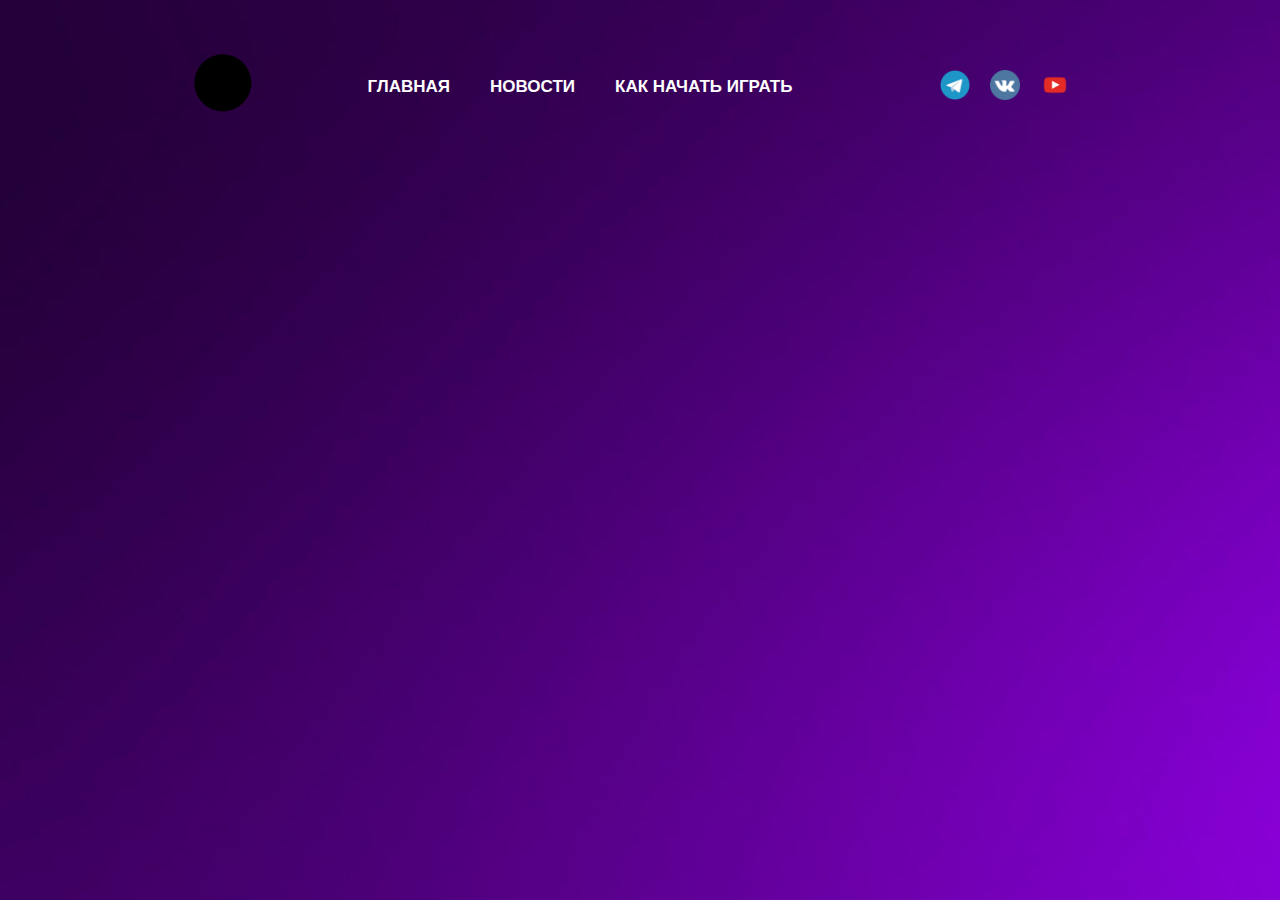
<file: menu/index.html>
<!DOCTYPE html>
<html lang="en">
<head>
    <meta charset="UTF-8">
    <meta name="viewport" content="width=device-width, initial-scale=1.0">
    <title>Document</title>
    <link rel="stylesheet" href="style.css">
</head>
<body>
    <header>
        <div class="container">
            <div class="header-menu">
                <div>
                    <a href="#">
                        <img src="img/logo.png" alt="" class="header-logo">
                    </a>
                </div>
                <ul class="header-nav">
                    <a href="#">
                        <li class="menu-item">ГЛАВНАЯ</li>
                    </a>
                    <a href="#">
                        <li class="menu-item">НОВОСТИ</li>
                    </a>
                    <a href="#">
                        <li class="menu-item">КАК НАЧАТЬ ИГРАТЬ</li>
                    </a>
                </ul>
                <ul class="header-sots">
                    <a href="#">
                        <li>
                            <img class="header-sot" src="img/tg.png" alt="">
                        </li>
                    </a>
                    <a href="#">
                        <li>
                            <img class="header-sot" src="img/vk.png" alt="">
                        </li>
                    </a>
                    <a href="#">
                        <li>
                            <img class="header-sot" src="img/yt.png" alt="">
                        </li>
                    </a>
                </ul>
            </div>
        </div>
    </header>
</body>
</html>
</file>
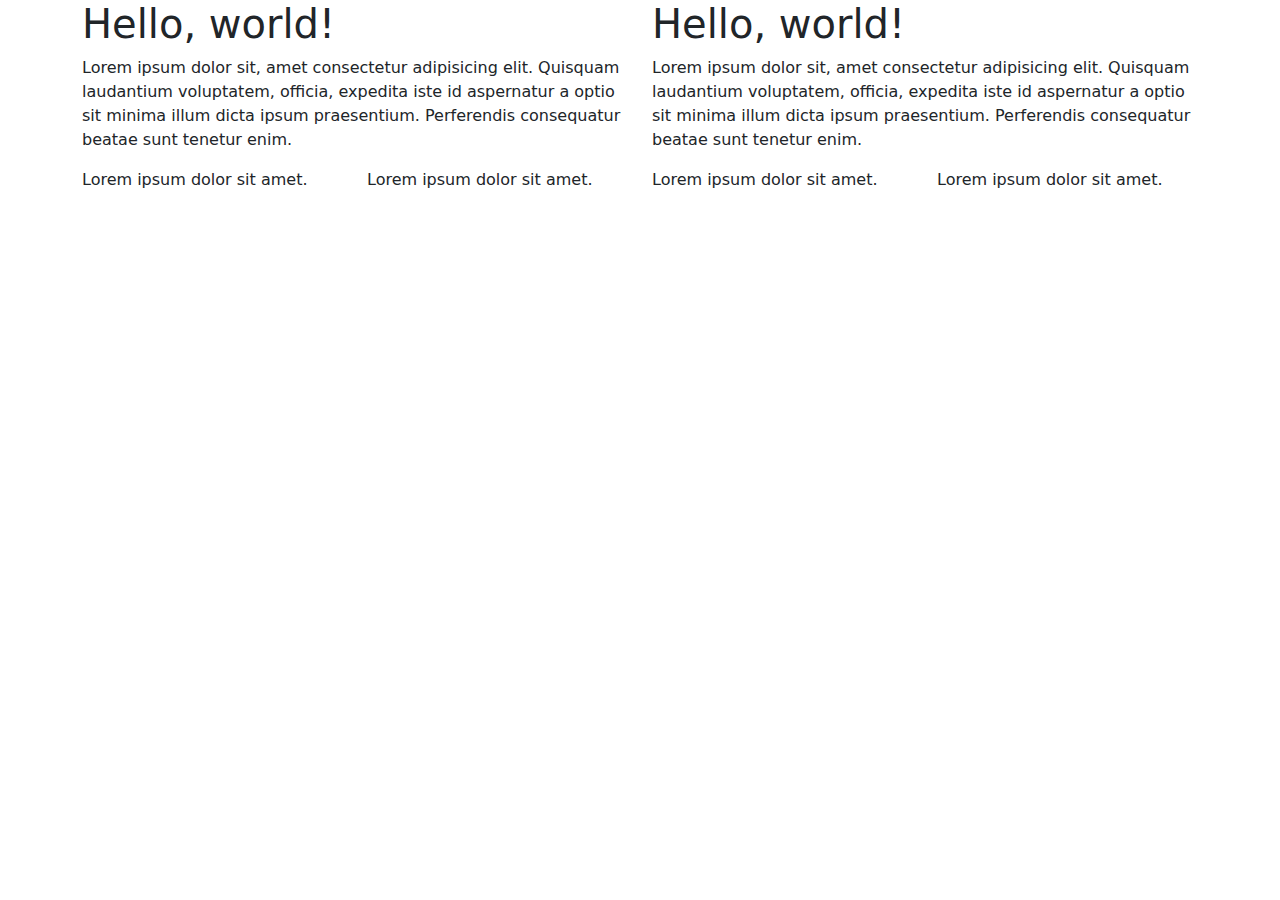
<file: setka_bootstrap/index.html>
<!doctype html>
<html lang="en">
  <head>
    <meta charset="utf-8">
    <meta name="viewport" content="width=device-width, initial-scale=1">
    <title>Bootstrap demo</title>
    <link href="https://cdn.jsdelivr.net/npm/bootstrap@5.3.3/dist/css/bootstrap.min.css" rel="stylesheet" integrity="sha384-QWTKZyjpPEjISv5WaRU9OFeRpok6YctnYmDr5pNlyT2bRjXh0JMhjY6hW+ALEwIH" crossorigin="anonymous">
  </head>
  <body>
    <div class="container">
        <div class="row">
            <div class="col-sm">
                <h1>Hello, world!</h1>
                <p>
                    Lorem ipsum dolor sit, amet consectetur adipisicing elit. Quisquam laudantium voluptatem, officia, expedita iste id aspernatur a optio sit minima illum dicta ipsum praesentium. Perferendis consequatur beatae sunt tenetur enim.
                </p>
            </div>
            <div class="col-sm">
                <h1>Hello, world!</h1>
                <p>
                    Lorem ipsum dolor sit, amet consectetur adipisicing elit. Quisquam laudantium voluptatem, officia, expedita iste id aspernatur a optio sit minima illum dicta ipsum praesentium. Perferendis consequatur beatae sunt tenetur enim.
                </p>
            </div>
        </div>
            <div class="row">
            <div class="col-sm">Lorem ipsum dolor sit amet.</div>
            <div class="col-sm">Lorem ipsum dolor sit amet.</div>
            <div class="col-sm">Lorem ipsum dolor sit amet.</div>
            <div class="col-sm">Lorem ipsum dolor sit amet.</div>
        </div>
    </div>
    <script src="https://cdn.jsdelivr.net/npm/bootstrap@5.3.3/dist/js/bootstrap.bundle.min.js" integrity="sha384-YvpcrYf0tY3lHB60NNkmXc5s9fDVZLESaAA55NDzOxhy9GkcIdslK1eN7N6jIeHz" crossorigin="anonymous"></script>
  </body>
</html>
</file>
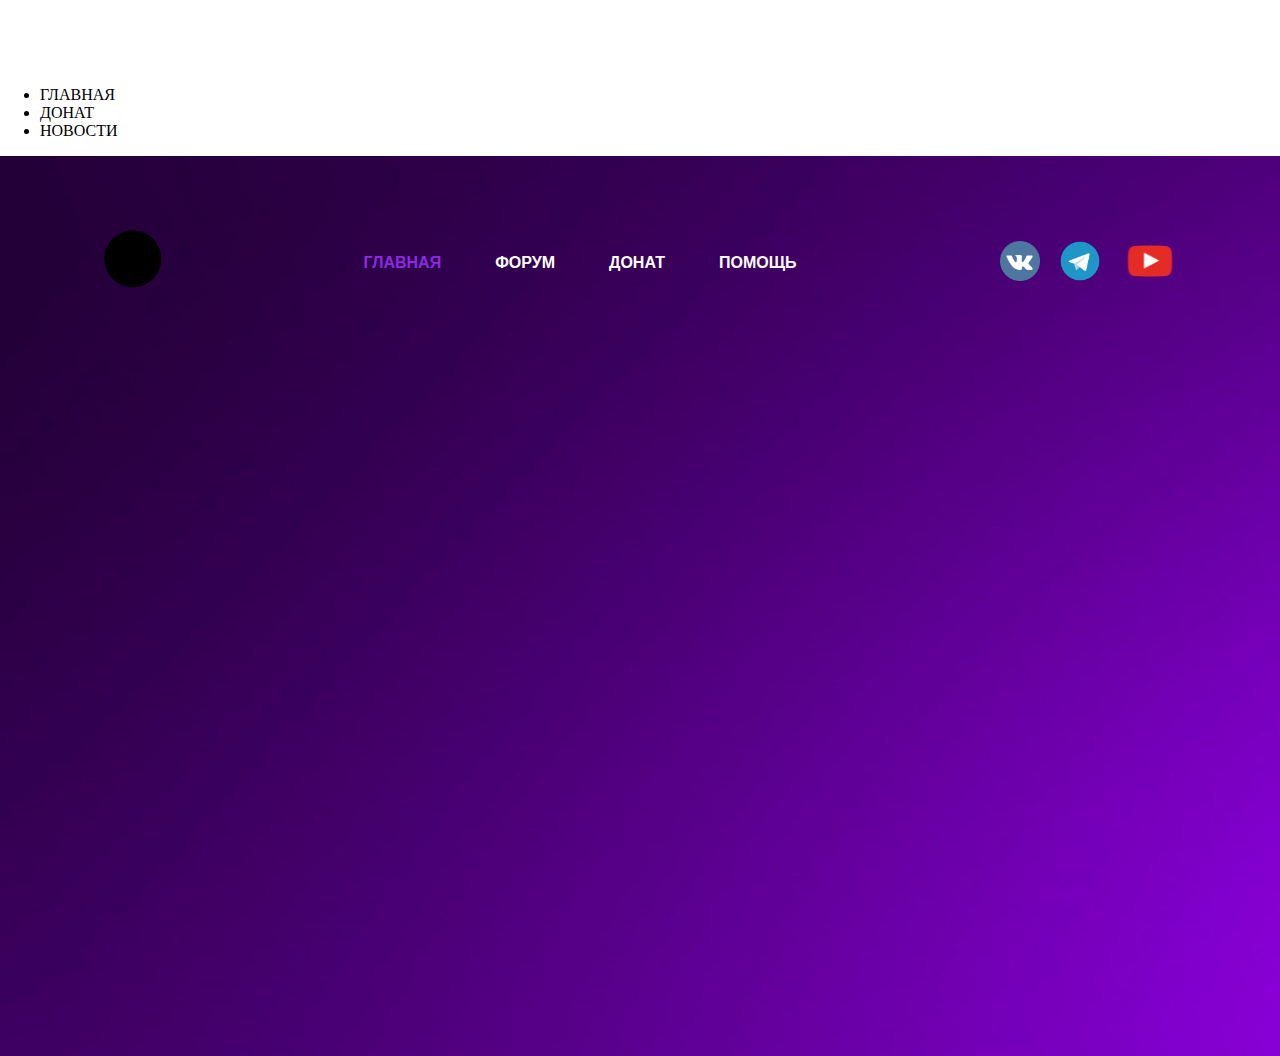
<file: websait/index.html>
<!DOCTYPE html>
<html lang="en">
<head>
    <meta charset="UTF-8">
    <meta name="viewport" content="width=device-width, initial-scale=1.0">
    <title>Document</title>
    <link rel="stylesheet" href="style.css">
</head>
<body>
    <header class="header-menu">
        <div class="header-line">
            <ul class="menu">
                <li class="menu-nav">ГЛАВНАЯ</li>
                <li class="menu-nav">ДОНАТ</li>
                <li class="menu-nav">НОВОСТИ</li>
            </ul>
        </div>
    </header>
    <div class="header">
        <div class="container">
            <div class="header-line">
                <div class="header-logo">
                    <a href="#">
                        <img class="logo" src="img/logo.png" alt="">
                    </a>
                </div>
                <div class="header-nav">
                    <a href="#" class="nav-item"><span>ГЛАВНАЯ</span></a>
                    <a href="#" class="nav-item">ФОРУМ</a>
                    <a href="#" class="nav-item">ДОНАТ</a>
                    <a href="#" class="nav-item">ПОМОЩЬ</a>
                </div>
                <div class="header-img">
                    <a href="#"><img class="vk" src="img/vk.png" alt=""></a>
                    <a href="#"><img class="tg" src="img/tg.png" alt=""></a>
                    <a href="#"><img class="yt" src="img/yt.png" alt=""></a>
                </div>
            </div>
        </div>
    </div>
</body>
</html>
</file>
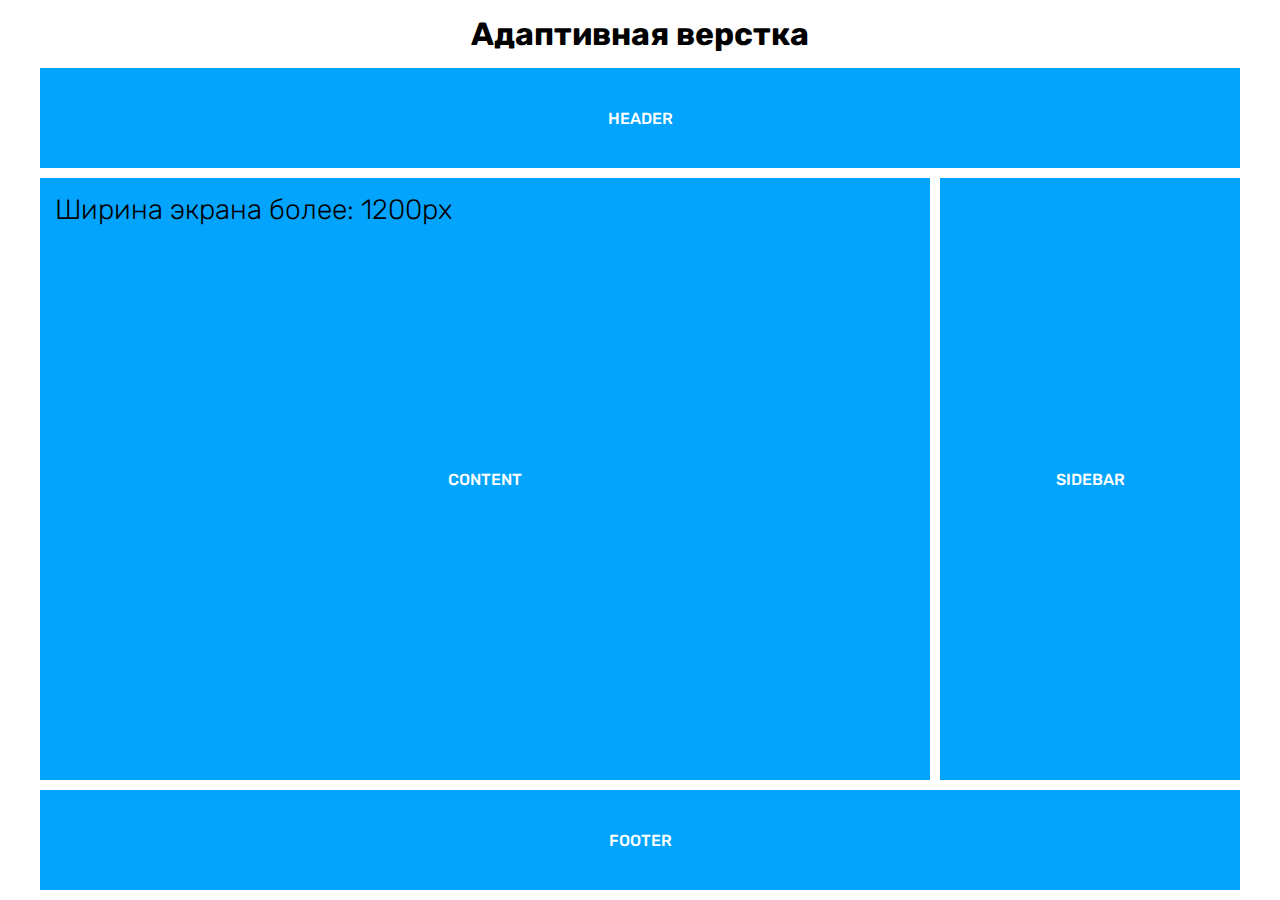
<file: Адаптивная верстка/Исходники/maket_2/index.html>
<!DOCTYPE html>
<html lang="en">
  <head>
    <meta charset="UTF-8" />
    <meta http-equiv="X-UA-Compatible" content="IE=edge" />
    <meta name="viewport" content="width=device-width, initial-scale=1.0" />
    <link rel="stylesheet" href="style.css" />
    <title>Адаптивная верстка - Каркас</title>
  </head>
  <body>
    <h1 class="title">Адаптивная верстка</h1>
    <div class="adaptive">
      <header class="header">Header</header>
      <main class="content">
        <div class="width">
          <div>Ширина экрана более: 1200px</div>
          <div>Ширина экрана менее: 1200px</div>
          <div>Ширина экрана менее: 1000px</div>
          <div>Ширина экрана менее: 768px</div>
          <div>Ширина экрана менее: 480px</div>
        </div>
        <span>Content</span>
      </main>
      <div class="sidebar">Sidebar</div>
      <footer class="footer">Footer</footer>
    </div>
  </body>
</html>
</file>
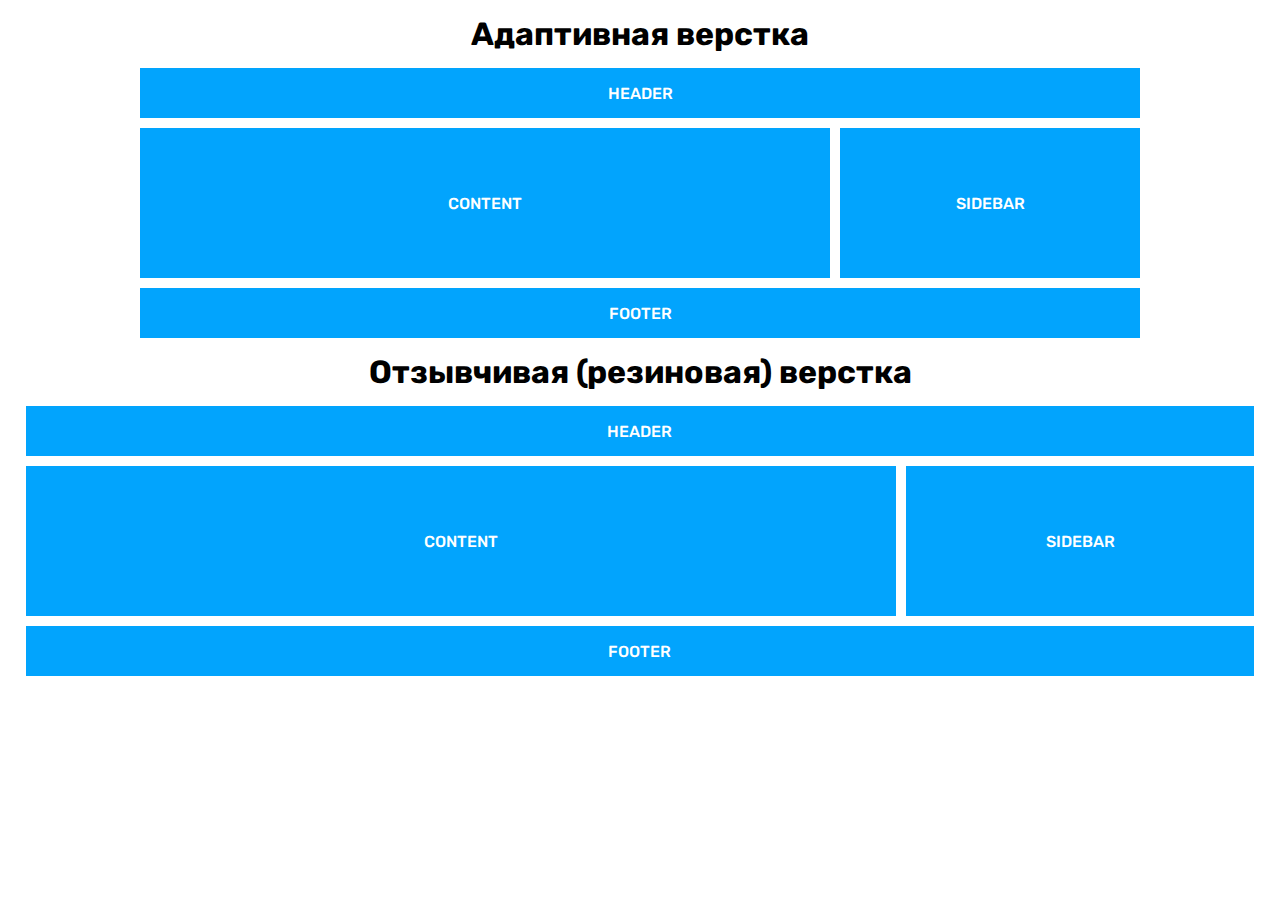
<file: Адаптивная верстка/Исходники/maket_3/index.html>
<!DOCTYPE html>
<html lang="en">
  <head>
    <meta charset="UTF-8" />
    <meta http-equiv="X-UA-Compatible" content="IE=edge" />
    <meta name="viewport" content="width=device-width, initial-scale=1.0" />
    <link rel="stylesheet" href="style.css" />
    <title>Разница: Адаптивная и Резиновая верстка</title>
  </head>
  <body>
    <h1 class="title">Адаптивная верстка</h1>
    <div class="adaptive">
      <header class="header">Header</header>
      <main class="content">Content</main>
      <div class="sidebar">Sidebar</div>
      <footer class="footer">Footer</footer>
    </div>

    <h1 class="title">Отзывчивая (резиновая) верстка</h1>
    <div class="responsive">
      <header class="header">Header</header>
      <main class="content">Content</main>
      <div class="sidebar">Sidebar</div>
      <footer class="footer">Footer</footer>
    </div>
  </body>
</html>
</file>
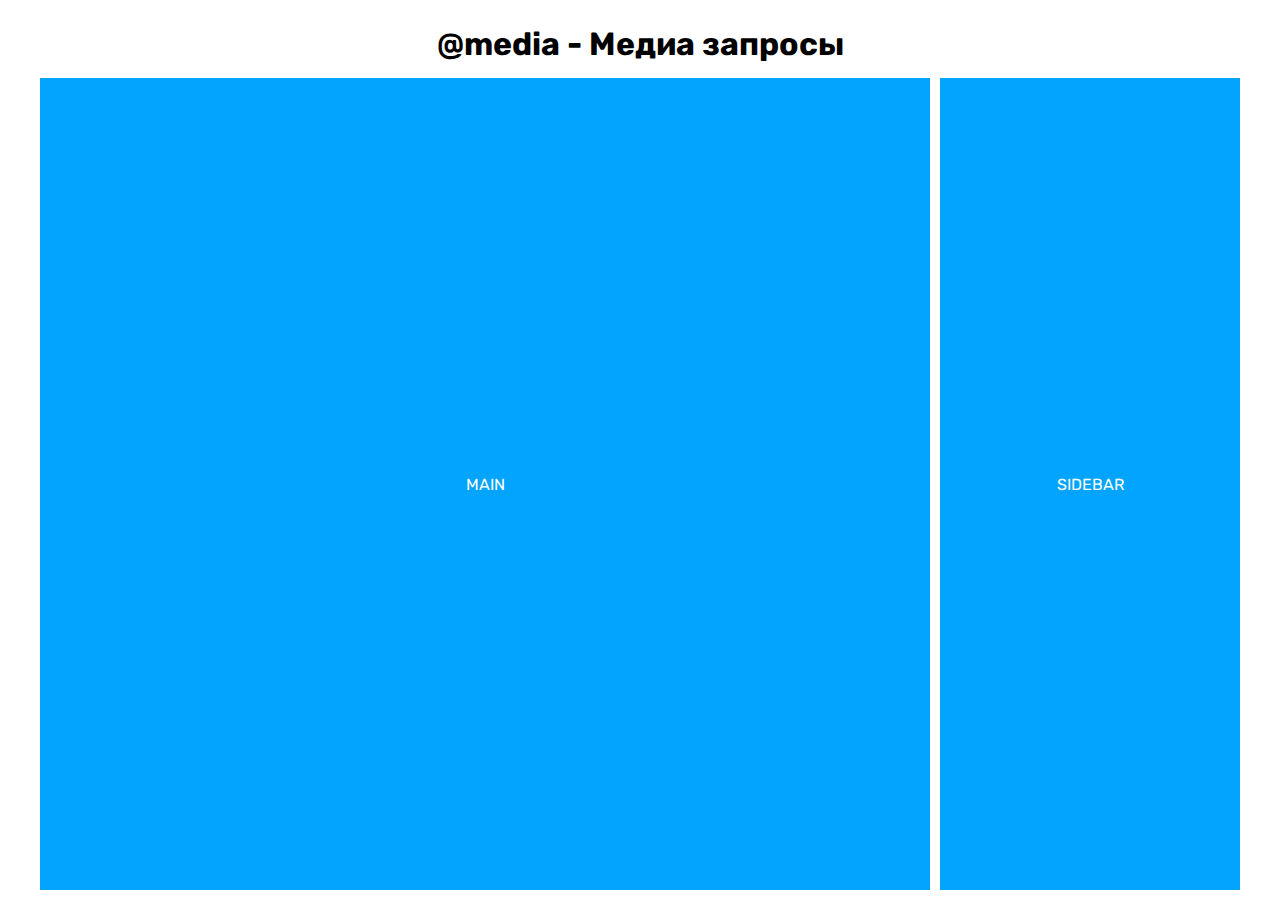
<file: Адаптивная верстка/Исходники/maket_4/index.html>
<!DOCTYPE html>
<html lang="en">
  <head>
    <meta charset="UTF-8" />
    <meta http-equiv="X-UA-Compatible" content="IE=edge" />
    <meta name="viewport" content="width=device-width, initial-scale=1.0" />
    <link rel="stylesheet" href="style.css" />
    <title>@media - Медиа запросы</title>
  </head>
  <body>
    <h1 class="title">@media - Медиа запросы</h1>
    <div class="adaptive">
      <main class="main">Main</main>
      <div class="sidebar">Sidebar</div>
    </div>
  </body>
</html>
</file>
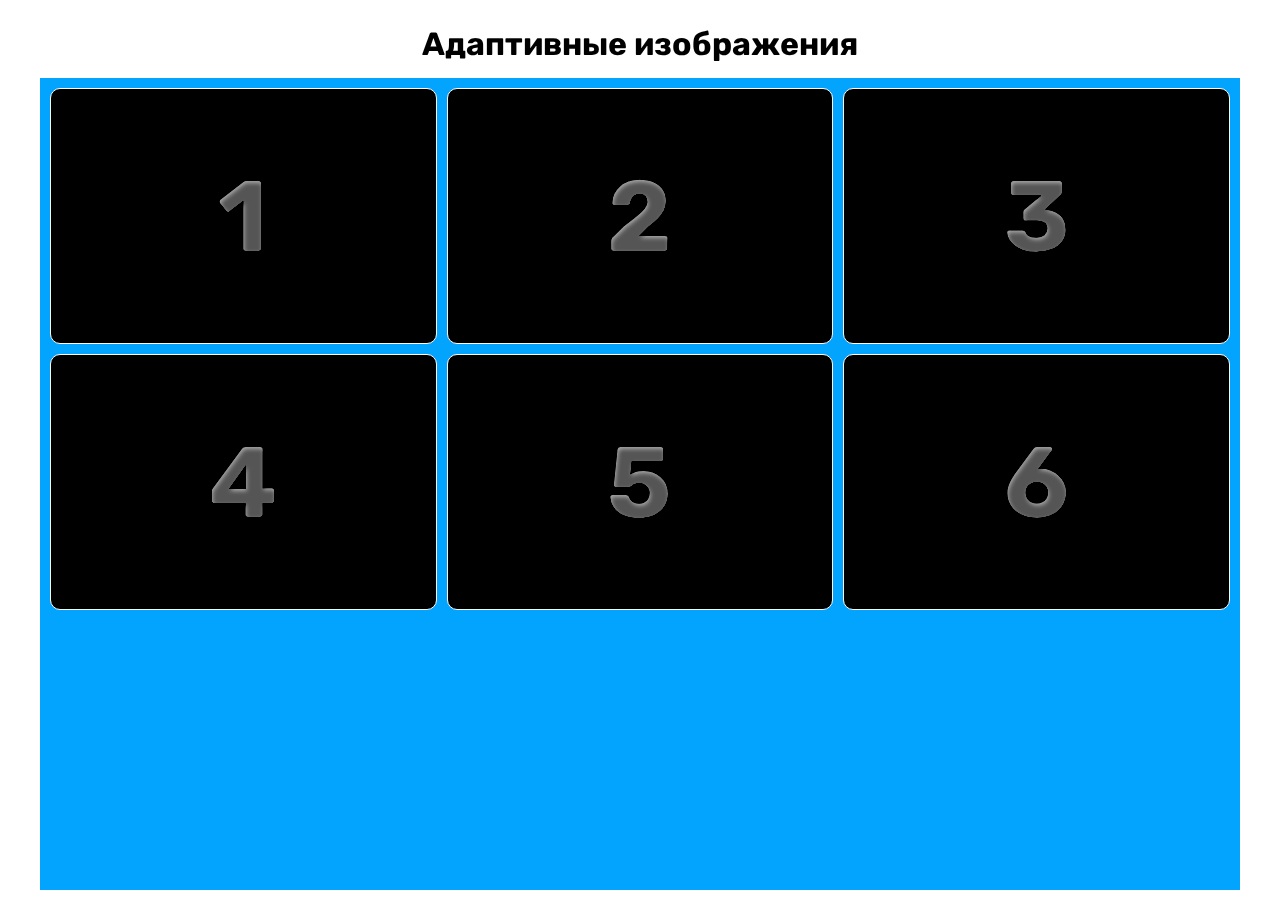
<file: Адаптивная верстка/Исходники/maket_6/index.html>
<!DOCTYPE html>
<html lang="en">
  <head>
    <meta charset="UTF-8" />
    <meta http-equiv="X-UA-Compatible" content="IE=edge" />
    <meta name="viewport" content="width=device-width, initial-scale=1.0" />
    <link rel="stylesheet" href="style.css" />
    <title>Адаптивные изображения</title>
  </head>
  <body>
    <h1 class="title">Адаптивные изображения</h1>
    <div class="adaptive">
      <div
        class="block"
        style="
          --img: url(https://media.discordapp.net/attachments/1073260324737781864/1075013208831705108/Lupaha_full_body_view_Corals_with_many_beautiful_colors_fishes__7fe1360f-fa58-4ff7-a137-e77a72ab8dfd.png);
        "
      >
        <strong>1</strong>
      </div>
      <div
        class="block"
        style="
          --img: url(https://media.discordapp.net/attachments/1073260324737781864/1075013588902760468/Lupaha_full_body_view_Corals_with_many_beautiful_colors_fishes__e5820cae-feab-4fb0-b7ce-f6d425841a9d.png);
        "
      >
        <strong>2</strong>
      </div>
      <div
        class="block"
        style="
          --img: url(https://media.discordapp.net/attachments/1073260324737781864/1075013687670210630/Lupaha_full_body_view_Corals_with_many_beautiful_colors_fishes__d15c4b11-3f70-4900-a63c-6ad85b02ca2e.png);
        "
      >
        <strong>3</strong>
      </div>
      <div
        class="block"
        style="
          --img: url(https://media.discordapp.net/attachments/1073260324737781864/1075030396766523402/Lupaha_full_body_view_Corals_with_many_beautiful_colors_fishes__f4174257-158b-4935-a242-8cb7989d7dbd.png);
        "
      >
        <strong>4</strong>
      </div>
      <div
        class="block"
        style="
          --img: url(https://media.discordapp.net/attachments/1073260324737781864/1075030408481226822/Lupaha_full_body_view_Corals_with_many_beautiful_colors_fishes__9e889670-890e-4ceb-82e3-1d6c904c9560.png);
        "
      >
        <strong>5</strong>
      </div>
      <div
        class="block"
        style="
          --img: url(https://media.discordapp.net/attachments/1073260324737781864/1075030908060577802/Lupaha_full_body_view_Corals_with_many_beautiful_colors_fishes__e15f60bc-f302-4ffd-ba0c-0c4d2c35473b.png);
        "
      >
        <strong>6</strong>
      </div>
    </div>
  </body>
</html>
</file>
<file: menu/style.css>
body {
    margin: 0px;
}
header {
    background-image: url(img/bg.jpg);
    height: 100vh;
    background-repeat: no-repeat;
    background-size: cover;
    width: auto;
}
.header-menu {
    padding-top: 50px;
    display: flex;
    align-items: center;
    justify-content: space-between;
    max-width: 900px;
    margin: 0px auto;
    
}
.header-logo {
    width: 70px;
    height: auto;
}
.header-nav {
    display: flex;
    justify-content: space-between;
    align-items: center;
}
a {
    text-decoration: none;
}
.menu-item {
    color: white;
    font-weight: 700;
    font-family: Arial, Helvetica, sans-serif;
    font-size: 17px;
    list-style-type: none;
    margin-right: 40px;
}
.header-sots {
    display: flex;
    align-items: center;
    justify-content: space-between;
    list-style-type: none;
}
.header-sot {
    width: 30px;
    margin-right: 20px;
}
</file>
<file: websait/style.css>
body {
    margin: 0px;
}
.container {
    margin: 0px 100px;
}
.header {
    background-image: url(img/bg.jpg);
    height: 100vh;
    background-repeat: no-repeat;
    background-size: cover;
}
.logo {
    width: 70px;
    height: auto;
}
.header-line {
    display: flex;
    align-items: center;
    padding-top: 70px;
    justify-content: space-between;
}
.vk {
    width: 40px;
    height: auto;
    margin-right: 20px;
}
.tg {
    width: 40px;
    height: auto;
    margin-right: 20px;
}
.yt {
    width: 60px;
    height: auto;
}
.header-img {
    display: flex;
    align-items: center;
}
.nav-item {
    color: white;
    text-decoration: none;
    font-family: Arial, Helvetica, sans-serif;
    font-size: 16px;
    margin-right: 50px;
    font-weight: 700;
    transition: color 0.3s linear;
}
.nav-item:hover {
color: blueviolet;
}
.header-nav {
    margin-left: 40px;
}
.header-nav span {
    color: blueviolet;
}
</file>
<file: Адаптивная верстка/Исходники/maket_2/style.css>
@import url('https://fonts.googleapis.com/css2?family=Rubik:wght@300;400;500;600;700;800&display=swap');

:root {
  --bg_color: #02a4fd;
  --text_color: white;
}

* {
  margin: 0;
  box-sizing: border-box;
}

body {
  display: grid;
  justify-items: center;
  font-family: 'Rubik', sans-serif;
  height: 100vh;
  grid-template-rows: auto 1fr;
  padding-bottom: 10px;
}

.title {
  margin: 15px;
}

.width {
  position: absolute;
  top: 15px;
  left: 15px;
  font-size: 28px;
  font-weight: 300;
  text-transform: initial;
  color: black;
}
.width * {
  display: none;
}
.width *:nth-child(1) {
  display: block;
}

/* Layout */
.adaptive {
  width: 100vw;
  max-width: 1200px;
  display: grid;
  grid-template-columns: 1fr 300px;
  grid-template-rows: 100px 1fr 100px;
  grid-auto-rows: 50px;
  gap: 10px;
}

.adaptive > * {
  background: var(--bg_color);
  color: var(--text_color);
  display: grid;
  align-items: center;
  justify-items: center;
  text-transform: uppercase;
  font-weight: 500;
}
.header {
  grid-column: span 2;
}
.content {
  grid-column: 1;
  position: relative;
}
.footer {
  grid-column: span 2;
}

@media (max-width: 1200px) {
  .width *:nth-child(1) {
    display: none;
  }
  .width *:nth-child(2) {
    display: block;
  }
  .adaptive {
    max-width: 1000px;
    grid-template-columns: 1fr 300px;
  }
}
@media (max-width: 1000px) {
  .width *:nth-child(2) {
    display: none;
  }
  .width *:nth-child(3) {
    display: block;
  }
  .adaptive {
    max-width: 768px;
    grid-template-columns: 1fr 250px;
  }
}
@media (max-width: 768px) {
  .width *:nth-child(3) {
    display: none;
  }
  .width *:nth-child(4) {
    display: block;
  }
  .title {
    font-size: 4.5vw;
  }
  .adaptive {
    max-width: 480px;
  }
  .sidebar {
    grid-column: span 2;
  }
  .content {
    grid-column: span 2;
  }
}
@media (max-width: 480px) {
  .width {
    font-size: 22px;
  }
  .width *:nth-child(4) {
    display: none;
  }
  .width *:nth-child(5) {
    display: block;
  }
  .title {
    font-size: 5vw;
  }
  .adaptive {
    width: 96vw;
    grid-template-columns: 1fr;
  }
  .sidebar {
    grid-column: span 2;
  }
  .content {
    grid-column: span 2;
  }
}
</file>
<file: Адаптивная верстка/Исходники/maket_3/style.css>
@import url('https://fonts.googleapis.com/css2?family=Rubik:wght@300;400;500;600;700;800&display=swap');

:root {
  --bg_color: #02a4fd;
  --text_color: white;
}

* {
  margin: 0;
  box-sizing: border-box;
}

body {
  display: grid;
  justify-items: center;
  font-family: 'Rubik', sans-serif;
}

.title {
  margin: 15px;
}

/* Layout */
.adaptive,
.responsive {
  width: 100vw;
  max-width: 1000px;
  display: grid;
  grid-template-columns: 1fr 300px;
  grid-template-rows: 50px 150px 50px;
  grid-auto-rows: 50px;
  gap: 10px;
}

.responsive {
  max-width: 96vw;
  grid-template-columns: 2.5fr minmax(250px, 1fr);
}

.adaptive *,
.responsive * {
  background: var(--bg_color);
  color: var(--text_color);
  display: grid;
  align-items: center;
  justify-items: center;
  text-transform: uppercase;
  font-weight: 500;
}
.header {
  grid-column: span 2;
}
.content {
  grid-column: 1;
}
.footer {
  grid-column: span 2;
}

@media (max-width: 1000px) {
  .adaptive {
    max-width: 768px;
    grid-template-columns: 1fr 250px;
  }
}
@media (max-width: 768px) {
  .title {
    font-size: 4.5vw;
  }
  .adaptive {
    max-width: 480px;
  }
  .sidebar {
    grid-column: span 2;
  }
  .content {
    grid-column: span 2;
  }
}
@media (max-width: 480px) {
  .title {
    font-size: 5vw;
  }
  .adaptive {
    width: 96vw;
    grid-template-columns: 1fr;
  }
  .sidebar {
    grid-column: span 2;
  }
  .content {
    grid-column: span 2;
  }
}
</file>
<file: Адаптивная верстка/Исходники/maket_4/style.css>
@import url('https://fonts.googleapis.com/css2?family=Rubik:wght@300;400;500;600;700;800&display=swap');

:root {
  --bg_color: #02a4fd;
  --text_color: white;
}
* {
  margin: 0;
  box-sizing: border-box;
}
body {
  text-align: center;
  font-family: 'Rubik', sans-serif;
  padding: 10px;
  display: grid;
  grid-template-rows: auto 1fr;
  min-height: 100vh;
}
.title {
  margin: 15px;
}

/* Layout */
.adaptive {
  width: 1200px;
  height: 100%;
  margin: auto;
  display: grid;
  grid-template-columns: 1fr 300px;
  gap: 10px;
}
.adaptive > * {
  text-transform: uppercase;
  color: var(--text_color);
  background: var(--bg_color);
  display: flex;
  align-items: center;
  justify-content: center;
}

@media (max-width: 1200px) {
  .adaptive {
    width: 1000px;
    grid-template-columns: 1fr 280px;
  }
}
@media (max-width: 1000px) {
  .adaptive {
    width: 765px;
    grid-template-columns: 1fr 250px;
    grid-template-rows: 1fr;
    grid-auto-rows: 100px;
  }
}
@media (max-width: 768px) {
  .adaptive {
    width: 400px;
    grid-template-columns: 1fr;
  }
}
@media (max-width: 480px) {
  .title {
    font-size: 6vw;
  }
  .adaptive {
    width: 100%;
  }
}
</file>
<file: Адаптивная верстка/Исходники/maket_6/style.css>
@import url('https://fonts.googleapis.com/css2?family=Rubik:wght@300;400;500;600;700;800&display=swap');

:root {
  --bg_color: #02a4fd;
  --text_color: white;
}
* {
  margin: 0;
  box-sizing: border-box;
}
body {
  text-align: center;
  font-family: 'Rubik', sans-serif;
  padding: 10px;
  display: grid;
  grid-template-rows: auto 1fr;
  min-height: 100vh;
}
.title {
  margin: 15px;
}

/* Layout */
.adaptive {
  width: 1200px;
  height: 100%;
  padding: 10px;
  margin: auto;
  color: var(--text_color);
  background: var(--bg_color);
  display: grid;
  grid-template-columns: repeat(3, 1fr);
  align-content: start;
  gap: 10px;
}
.block {
  width: 100%;
  height: 20vw;
  display: flex;
  border-radius: 10px;
  border: 1px solid white;
  background: black var(--img) center / cover;
}
.block strong {
  margin: auto;
  font-size: 100px;
  color: #fffa;
  mix-blend-mode: hard-light;
  text-shadow: 1px 2px 4px black;
}

@media (max-width: 1200px) {
  .adaptive {
    width: 1000px;
  }
}
@media (max-width: 1000px) {
  .adaptive {
    width: 768px;
  }
}
@media (max-width: 768px) {
  .adaptive {
    width: 480px;
    grid-template-columns: repeat(2, 1fr);
  }
  .block {
    height: 25vw;
  }
}
@media (max-width: 480px) {
  .adaptive {
    width: 96vw;
    grid-template-columns: 1fr;
  }
  .block {
    height: 50vw;
  }
}
</file>
